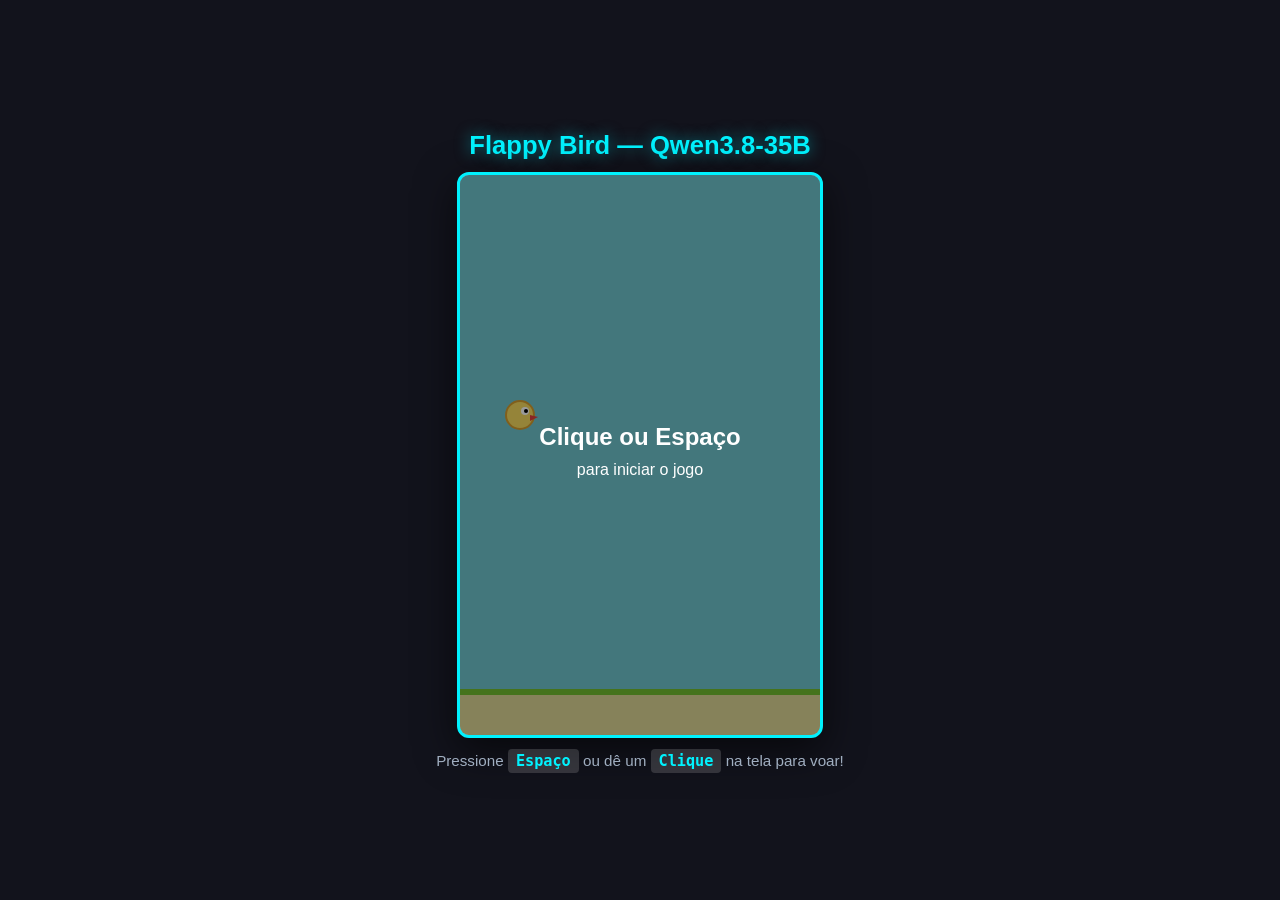
<file: web_app/static/flappy_bird.html>
<!DOCTYPE html>
<html lang="pt-BR">
<head>
  <meta charset="UTF-8">
  <title>Flappy Bird - Qwen3.8-35B Edition</title>
  <style>
    * { margin: 0; padding: 0; box-sizing: border-box; }
    body {
      background: #12131c;
      display: flex;
      flex-direction: column;
      align-items: center;
      justify-content: center;
      min-height: 100vh;
      font-family: 'Segoe UI', sans-serif;
      color: #fff;
    }
    h1 {
      margin-bottom: 12px;
      font-size: 1.6rem;
      color: #00f2fe;
      text-shadow: 0 0 15px rgba(0,242,254,0.5);
    }
    canvas {
      background: #70c5ce;
      border: 3px solid #00f2fe;
      border-radius: 12px;
      box-shadow: 0 12px 40px rgba(0, 0, 0, 0.6);
      cursor: pointer;
    }
    .instructions {
      margin-top: 14px;
      font-size: 0.95rem;
      color: #a0aec0;
    }
    kbd {
      background: rgba(255,255,255,0.15);
      padding: 3px 8px;
      border-radius: 4px;
      color: #00f2fe;
      font-weight: bold;
    }
  </style>
</head>
<body>
  <h1>Flappy Bird — Qwen3.8-35B</h1>
  <canvas id="gameCanvas" width="360" height="560"></canvas>
  <p class="instructions">Pressione <kbd>Espaço</kbd> ou dê um <kbd>Clique</kbd> na tela para voar!</p>

  <script>
    const canvas = document.getElementById('gameCanvas');
    const ctx = canvas.getContext('2d');

    let bird = { x: 60, y: 240, r: 14, vy: 0, gravity: 0.28, jump: -5.4 };
    let pipes = [];
    let score = 0;
    let bestScore = 0;
    let gameOver = false;
    let started = false;
    let frame = 0;

    function resetGame() {
      bird.y = 240;
      bird.vy = 0;
      pipes = [];
      score = 0;
      gameOver = false;
      started = true;
      frame = 0;
    }

    function flap() {
      if (!started || gameOver) {
        resetGame();
      } else {
        bird.vy = bird.jump;
      }
    }

    window.addEventListener('keydown', (e) => {
      if (e.code === 'Space') {
        e.preventDefault();
        flap();
      }
    });
    canvas.addEventListener('mousedown', flap);
    canvas.addEventListener('touchstart', (e) => { e.preventDefault(); flap(); });

    function loop() {
      frame++;
      ctx.clearRect(0, 0, canvas.width, canvas.height);

      // Fundo e Chão
      ctx.fillStyle = '#70c5ce';
      ctx.fillRect(0, 0, canvas.width, canvas.height);
      ctx.fillStyle = '#ded895';
      ctx.fillRect(0, canvas.height - 40, canvas.width, 40);
      ctx.fillStyle = '#73bf2e';
      ctx.fillRect(0, canvas.height - 46, canvas.width, 6);

      if (started && !gameOver) {
        bird.vy += bird.gravity;
        bird.y += bird.vy;

        if (bird.y + bird.r >= canvas.height - 46) {
          bird.y = canvas.height - 46 - bird.r;
          gameOver = true;
        }
        if (bird.y - bird.r <= 0) bird.y = bird.r;

        if (frame % 100 === 0) {
          const gap = 125;
          const minH = 60;
          const maxH = canvas.height - 46 - gap - minH;
          const topH = Math.floor(Math.random() * (maxH - minH + 1)) + minH;
          pipes.push({ x: canvas.width, top: topH, bottom: topH + gap, passed: false });
        }

        for (let i = pipes.length - 1; i >= 0; i--) {
          const p = pipes[i];
          p.x -= 2.2;

          ctx.fillStyle = '#73bf2e';
          ctx.fillRect(p.x, 0, 52, p.top);
          ctx.strokeStyle = '#558022';
          ctx.lineWidth = 3;
          ctx.strokeRect(p.x, 0, 52, p.top);

          const bottomH = canvas.height - 46 - p.bottom;
          ctx.fillRect(p.x, p.bottom, 52, bottomH);
          ctx.strokeRect(p.x, p.bottom, 52, bottomH);

          if (
            bird.x + bird.r > p.x && bird.x - bird.r < p.x + 52 &&
            (bird.y - bird.r < p.top || bird.y + bird.r > p.bottom)
          ) {
            gameOver = true;
          }

          if (!p.passed && p.x + 52 < bird.x) {
            p.passed = true;
            score++;
            if (score > bestScore) bestScore = score;
          }

          if (p.x + 52 < 0) pipes.splice(i, 1);
        }
      }

      // Desenha o Pássaro
      ctx.save();
      ctx.translate(bird.x, bird.y);
      let angle = Math.min(Math.PI / 4, Math.max(-Math.PI / 4, (bird.vy * 4) * Math.PI / 180));
      ctx.rotate(angle);

      ctx.fillStyle = '#f7dc5f';
      ctx.beginPath();
      ctx.arc(0, 0, bird.r, 0, Math.PI * 2);
      ctx.fill();
      ctx.strokeStyle = '#d69e2e';
      ctx.lineWidth = 2;
      ctx.stroke();

      ctx.fillStyle = '#fff';
      ctx.beginPath();
      ctx.arc(5, -4, 4, 0, Math.PI * 2);
      ctx.fill();
      ctx.fillStyle = '#000';
      ctx.beginPath();
      ctx.arc(6, -4, 2, 0, Math.PI * 2);
      ctx.fill();

      ctx.fillStyle = '#e53e3e';
      ctx.beginPath();
      ctx.moveTo(10, 0);
      ctx.lineTo(18, 2);
      ctx.lineTo(10, 6);
      ctx.closePath();
      ctx.fill();

      ctx.restore();

      if (started && !gameOver) {
        ctx.fillStyle = '#fff';
        ctx.font = 'bold 32px "Segoe UI", sans-serif';
        ctx.textAlign = 'center';
        ctx.fillText(score, canvas.width / 2, 60);
      }

      if (!started) {
        ctx.fillStyle = 'rgba(0, 0, 0, 0.4)';
        ctx.fillRect(0, 0, canvas.width, canvas.height);
        ctx.fillStyle = '#fff';
        ctx.textAlign = 'center';
        ctx.font = 'bold 24px sans-serif';
        ctx.fillText('Clique ou Espaço', canvas.width / 2, canvas.height / 2 - 10);
        ctx.font = '16px sans-serif';
        ctx.fillText('para iniciar o jogo', canvas.width / 2, canvas.height / 2 + 20);
      }

      if (gameOver) {
        ctx.fillStyle = 'rgba(0, 0, 0, 0.65)';
        ctx.fillRect(0, 0, canvas.width, canvas.height);
        ctx.fillStyle = '#e53e3e';
        ctx.textAlign = 'center';
        ctx.font = 'bold 30px sans-serif';
        ctx.fillText('GAME OVER', canvas.width / 2, canvas.height / 2 - 50);

        ctx.fillStyle = '#fff';
        ctx.font = '20px sans-serif';
        ctx.fillText('Pontos: ' + score, canvas.width / 2, canvas.height / 2 - 10);
        ctx.fillText('Melhor: ' + bestScore, canvas.width / 2, canvas.height / 2 + 20);

        ctx.fillStyle = '#00f2fe';
        ctx.font = '15px sans-serif';
        ctx.fillText('Pressione Espaço para reiniciar', canvas.width / 2, canvas.height / 2 + 65);
      }

      requestAnimationFrame(loop);
    }

    loop();
  </script>
</body>
</html>
</file>
